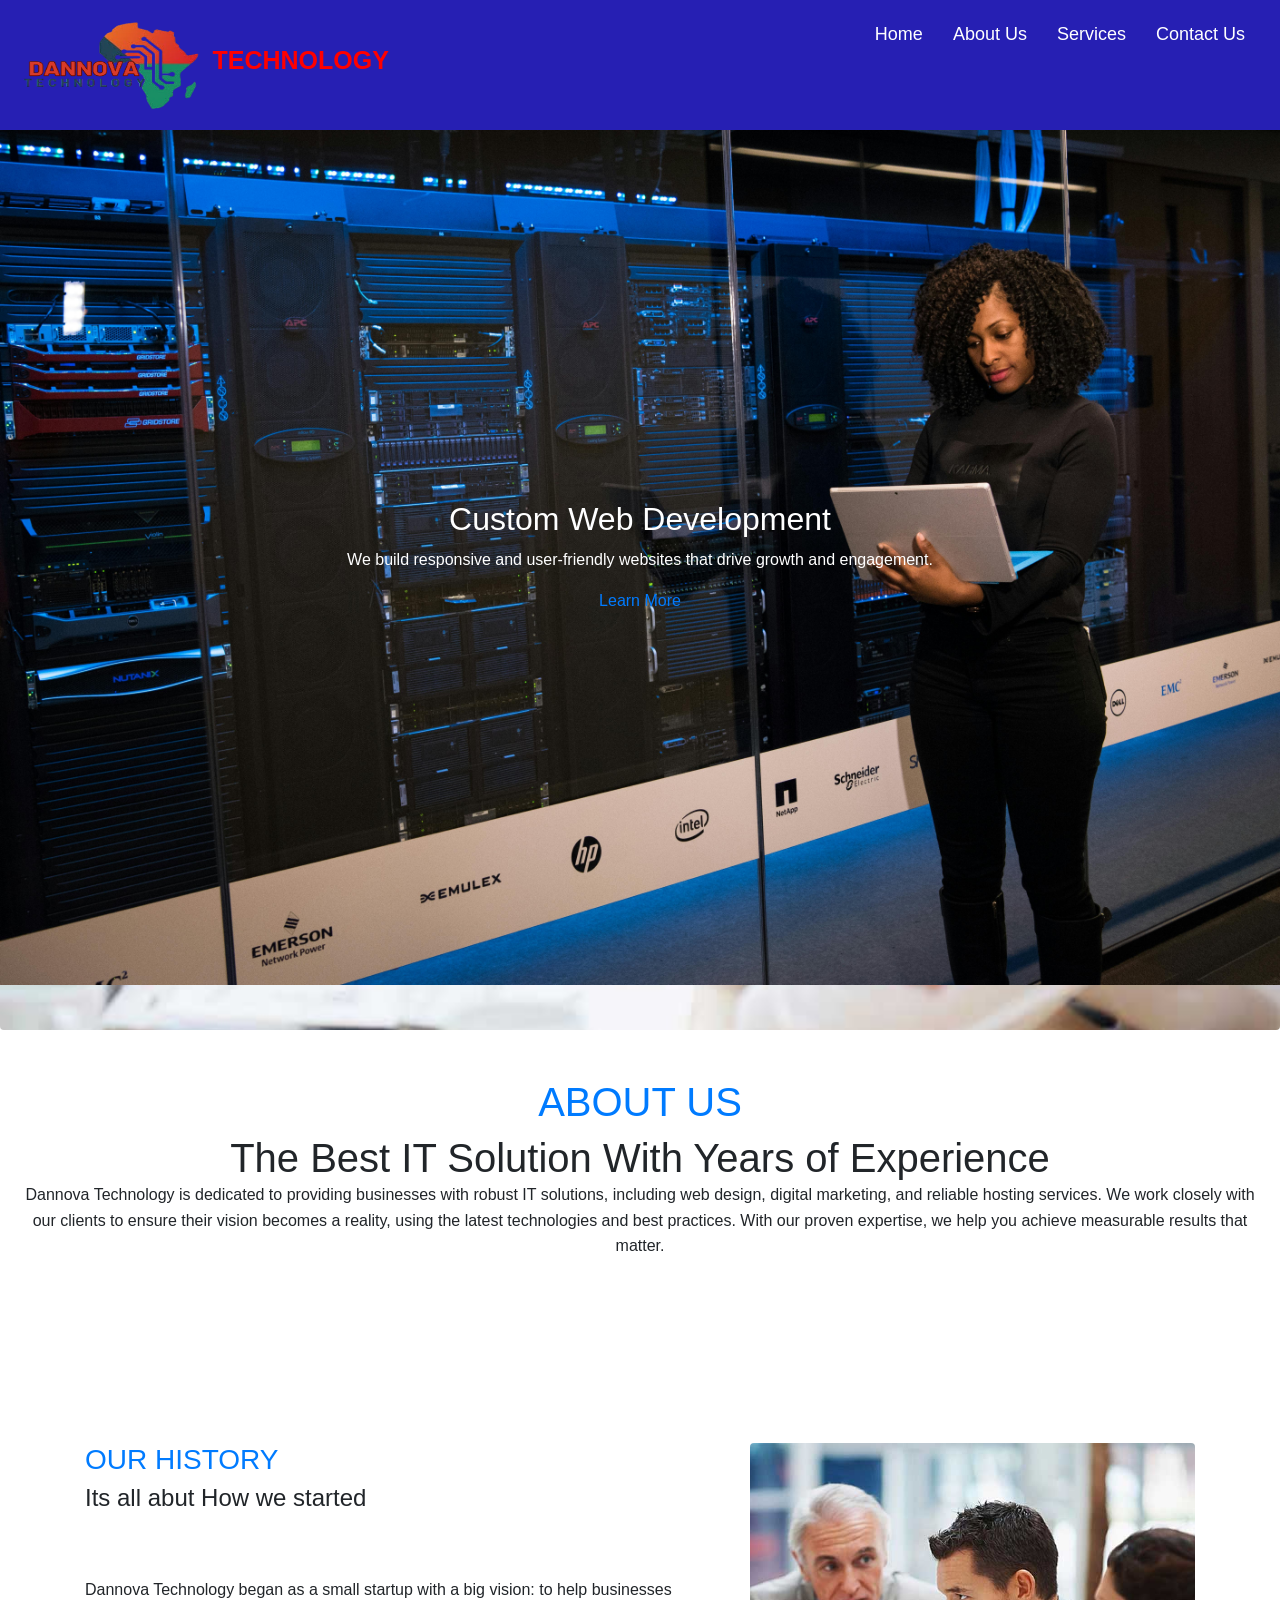
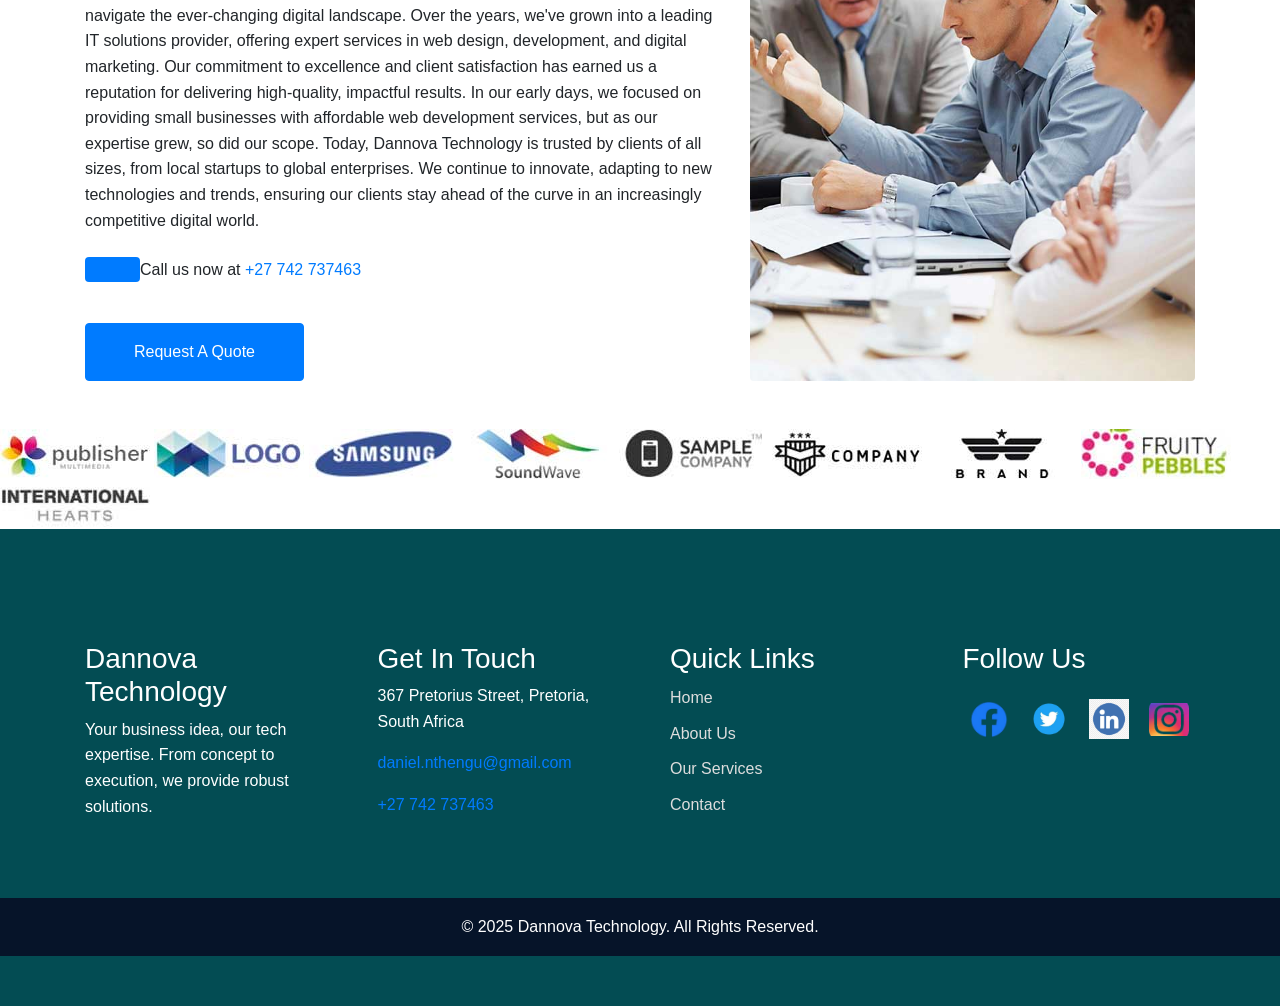
<file: index.html>
<!DOCTYPE html>
<html lang="en">

<head>
  <meta charset="UTF-8">
  <meta name="viewport" content="width=device-width, initial-scale=1.0">
  <meta name="description" content="DANNova Technology Solutions provides cutting-edge IT solutions including cyber security, data analytics, and web development to empower your business.">
  <meta name="keywords" content="web development, data analytics, cyber security, app development, digital marketing, cloud solutions">
  <meta name="author" content="DANNova Technology Solutions">
  <title>DANNova Technology Solutions</title>
  
  <!-- FontAwesome and Bootstrap Links -->
  <link rel="stylesheet" href="https://cdnjs.cloudflare.com/ajax/libs/OwlCarousel2/2.3.4/assets/owl.carousel.min.css">
<link rel="stylesheet" href="https://cdnjs.cloudflare.com/ajax/libs/OwlCarousel2/2.3.4/assets/owl.theme.default.min.css">
<script src="https://code.jquery.com/jquery-3.5.1.min.js"></script> <!-- jQuery -->
<script src="https://cdnjs.cloudflare.com/ajax/libs/OwlCarousel2/2.3.4/owl.carousel.min.js"></script> <!-- Owl Carousel JS -->

  <link rel="stylesheet" href="https://cdnjs.cloudflare.com/ajax/libs/font-awesome/6.0.0-beta3/css/all.min.css">
  <link rel="stylesheet" href="https://stackpath.bootstrapcdn.com/bootstrap/4.5.2/css/bootstrap.min.css">
  
  <!-- Owl Carousel CSS -->
  <link rel="stylesheet" href="https://cdnjs.cloudflare.com/ajax/libs/OwlCarousel2/2.3.4/assets/owl.carousel.min.css">
  <link rel="stylesheet" href="https://cdnjs.cloudflare.com/ajax/libs/OwlCarousel2/2.3.4/assets/owl.theme.default.min.css">
  
  <link rel="stylesheet" href="css/styles.css">
  <script src="js/main.js"></script>
</head>

<body>

  <!-- Header -->
  <header>
    <div class="logo">
      <img src="img/assets/logo.png" alt="DANNova Technology Logo" style="vertical-align: middle;">
      <span style="font-size: 25px; margin-left: 8px; font-weight: bold; text-transform: uppercase; color: red;">Technology</span>
    </div>
    <nav>
      <ul>
        <li><a href="index.html">Home</a></li>
        <li><a href="about.html">About Us</a></li>
        <li><a href="services.html">Services</a></li>
        <li><a href="contact.html">Contact Us</a></li>
      </ul>
    </nav>
  </header>

  <!-- Hero Section with Image Slider -->
   <img class="position-absolute w-100 h-100 rounded wow zoomIn" data-wow-delay="0.9s" src="img/about.jpg" style="object-fit: cover;">
<section class="hero">
  <div class="slider">
    <div class="slide fade">
      <img src="img/blog-1.jpg" alt="Web Development">
      <div class="slide-text">
        <h2>Custom Web Development</h2>
        <p>We build responsive and user-friendly websites that drive growth and engagement.</p>
        <a href="services.html" class="cta-btn">Learn More</a>
      </div>
    </div>
    <div class="slide fade">
      <img src="img/blog-2.jpg" alt="UI/UX Design">
      <div class="slide-text">
        <h2>UI/UX Design</h2>
        <p>Creating intuitive and visually appealing user interfaces that enhance the user experience.</p>
        <a href="services.html" class="cta-btn">Explore Our Designs</a>
      </div>
    </div>
    <div class="slide fade">
      <img src="img/blog-3.jpg" alt="E-Commerce Solutions">
      <div class="slide-text">
        <h2>E-Commerce Solutions</h2>
        <p>Helping businesses build seamless online stores that drive conversions and sales.</p>
        <a href="services.html" class="cta-btn">Get Started</a>
      </div>
    </div>
  </div>
</section>


  <!-- About Section -->
  <div class="container-fluid py-5 wow fadeInUp" data-wow-delay="0.1s">
    <div class="section-title position-relative pb-3 mb-5 text-center">
      <h1 class="fw-bold text-primary text-uppercase about-first-word">About Us</h1>  
      <h1 class="mb-0">The Best IT Solution With  Years of Experience</h1>
      <p class="mb-4">Dannova Technology is dedicated to providing businesses with robust IT solutions, including web design, digital marketing, and reliable hosting services. We work closely with our clients to ensure their vision becomes a reality, using the latest technologies and best practices. With our proven expertise, we help you achieve measurable results that matter.</p>
    </div>
  </div>

  <div class="container py-5">
    <div class="row g-5">
      <!-- Text Section (Left) -->
      <div class="col-lg-7 d-flex flex-column justify-content-between">
        <div>
          <div class="section-title position-relative pb-3 mb-5">
            <h3 class="fw-bold text-primary text-uppercase">Our History</h3>
            <h4 class="mb-0">Its all abut How we started</h4>
          </div>
          <p class="mb-4">Dannova Technology began as a small startup with a big vision: to help businesses navigate the ever-changing digital landscape. Over the years, we've grown into a leading IT solutions provider, offering expert services in web design, development, and digital marketing. Our commitment to excellence and client satisfaction has earned us a reputation for delivering high-quality, impactful results. In our early days, we focused on providing small businesses with affordable web development services, but as our expertise grew, so did our scope. Today, Dannova Technology is trusted by clients of all sizes, from local startups to global enterprises. We continue to innovate, adapting to new technologies and trends, ensuring our clients stay ahead of the curve in an increasingly competitive digital world.</p>

          <div class="d-flex align-items-center mb-4 wow fadeIn" data-wow-delay="0.6s">
            <div class="bg-primary d-flex align-items-center justify-content-center rounded" style="width: 55px; height: 25px;">
              <i class="bi bi-phone-alt text-white"></i>
            </div>
            <p class="ms-3 mb-0">Call us now at <a href="tel:+27742737463">+27 742 737463</a></p>
          </div>

          <!-- Request A Quote Button -->
          <a href="quote.html" class="btn btn-primary py-3 px-5 mt-3 wow zoomIn" data-wow-delay="0.9s">Request A Quote</a>
        </div>
      </div>

      <!-- Image Section (Right) -->
      <div class="col-lg-5 d-flex justify-content-center align-items-center" style="min-height: 100px;">
        <div class="position-relative w-100 h-100">
          <img class="position-absolute w-100 h-100 rounded wow zoomIn" data-wow-delay="0.9s" src="img/about.jpg" style="object-fit: cover;">
        </div>
      </div>
    </div>
  </div>

  <!-- About End -->

 
<div class="vendor-marquee">
            <img src="img/vendor-1.jpg" alt="Vendor 1">
            <img src="img/vendor-2.jpg" alt="Vendor 2">
            <img src="img/vendor-3.jpg" alt="Vendor 3">
            <img src="img/vendor-4.jpg" alt="Vendor 4">
            <img src="img/vendor-5.jpg" alt="Vendor 5">
            <img src="img/vendor-6.jpg" alt="Vendor 6">
            <img src="img/vendor-7.jpg" alt="Vendor 7">
            <img src="img/vendor-8.jpg" alt="Vendor 8">
            <img src="img/vendor-9.jpg" alt="Vendor 9">
 </div>

  <!-- Footer Section -->
  <footer>
    <div class="container py-5">
      <div class="row">
        <!-- Startup Section -->
        <div class="col-md-3 footer-startup">
          <h3>Dannova Technology</h3>
          <p>Your business idea, our tech expertise. From concept to execution, we provide robust solutions.</p>
        </div>

        <!-- Contact Info Section -->
        <div class="col-md-3 footer-contact">
          <h3>Get In Touch</h3>
          <address>
            <p><i class="bi bi-geo-alt"></i> 367 Pretorius Street, Pretoria, South Africa</p>
            <p><i class="bi bi-envelope-open"></i> <a href="mailto:daniel.nthengu@gmail.com">daniel.nthengu@gmail.com</a></p>
            <p><i class="bi bi-telephone"></i> <a href="tel:+27742737463">+27 742 737463</a></p>
          </address>
        </div>

        <!-- Quick Links Section -->
        <div class="col-md-3 footer-links">
          <h3>Quick Links</h3>
          <ul>
            <li><a href="#">Home</a></li>
            <li><a href="#">About Us</a></li>
            <li><a href="#">Our Services</a></li>
            <li><a href="#">Contact</a></li>
          </ul>
        </div>

        <!-- Social Media Section -->
        <div class="col-md-3 footer-social">
          <h3>Follow Us</h3>
          <div class="footer-icons mt-4">
            <a href="https://facebook.com" target="_blank">
              <img src="img/icon/fbr.png" alt="Facebook" class="footer-icon">
            </a>
            <a href="https://twitter.com" target="_blank">
              <img src="img/icon/twr.png" alt="Twitter" class="footer-icon">
            </a>
            <a href="https://linkedin.com" target="_blank">
              <img src="img/icon/ink2.png" alt="LinkedIn" class="footer-icon">
            </a>
            <a href="https://instagram.com" target="_blank">
              <img src="img/icon/tr.png" alt="Instagram" class="footer-icon">
            </a>
          </div>
        </div>

      </div>
    </div>

    <!-- Footer Bottom Start -->
    <div class="container-fluid text-white" style="background: #061429;">
      <div class="container text-center py-3">
        <p class="mb-0">&copy; 2025 Dannova Technology. All Rights Reserved.</p>
      </div>
    </div>
    <!-- Footer Bottom End -->
  </footer>

  <!-- Bootstrap and JS Links -->
  <script src="https://code.jquery.com/jquery-3.5.1.slim.min.js"></script>
  <script src="https://cdn.jsdelivr.net/npm/@popperjs/core@2.5.4/dist/umd/popper.min.js"></script>
  <script src="https://stackpath.bootstrapcdn.com/bootstrap/4.5.2/js/bootstrap.min.js"></script>
</body>

</html>
</file>
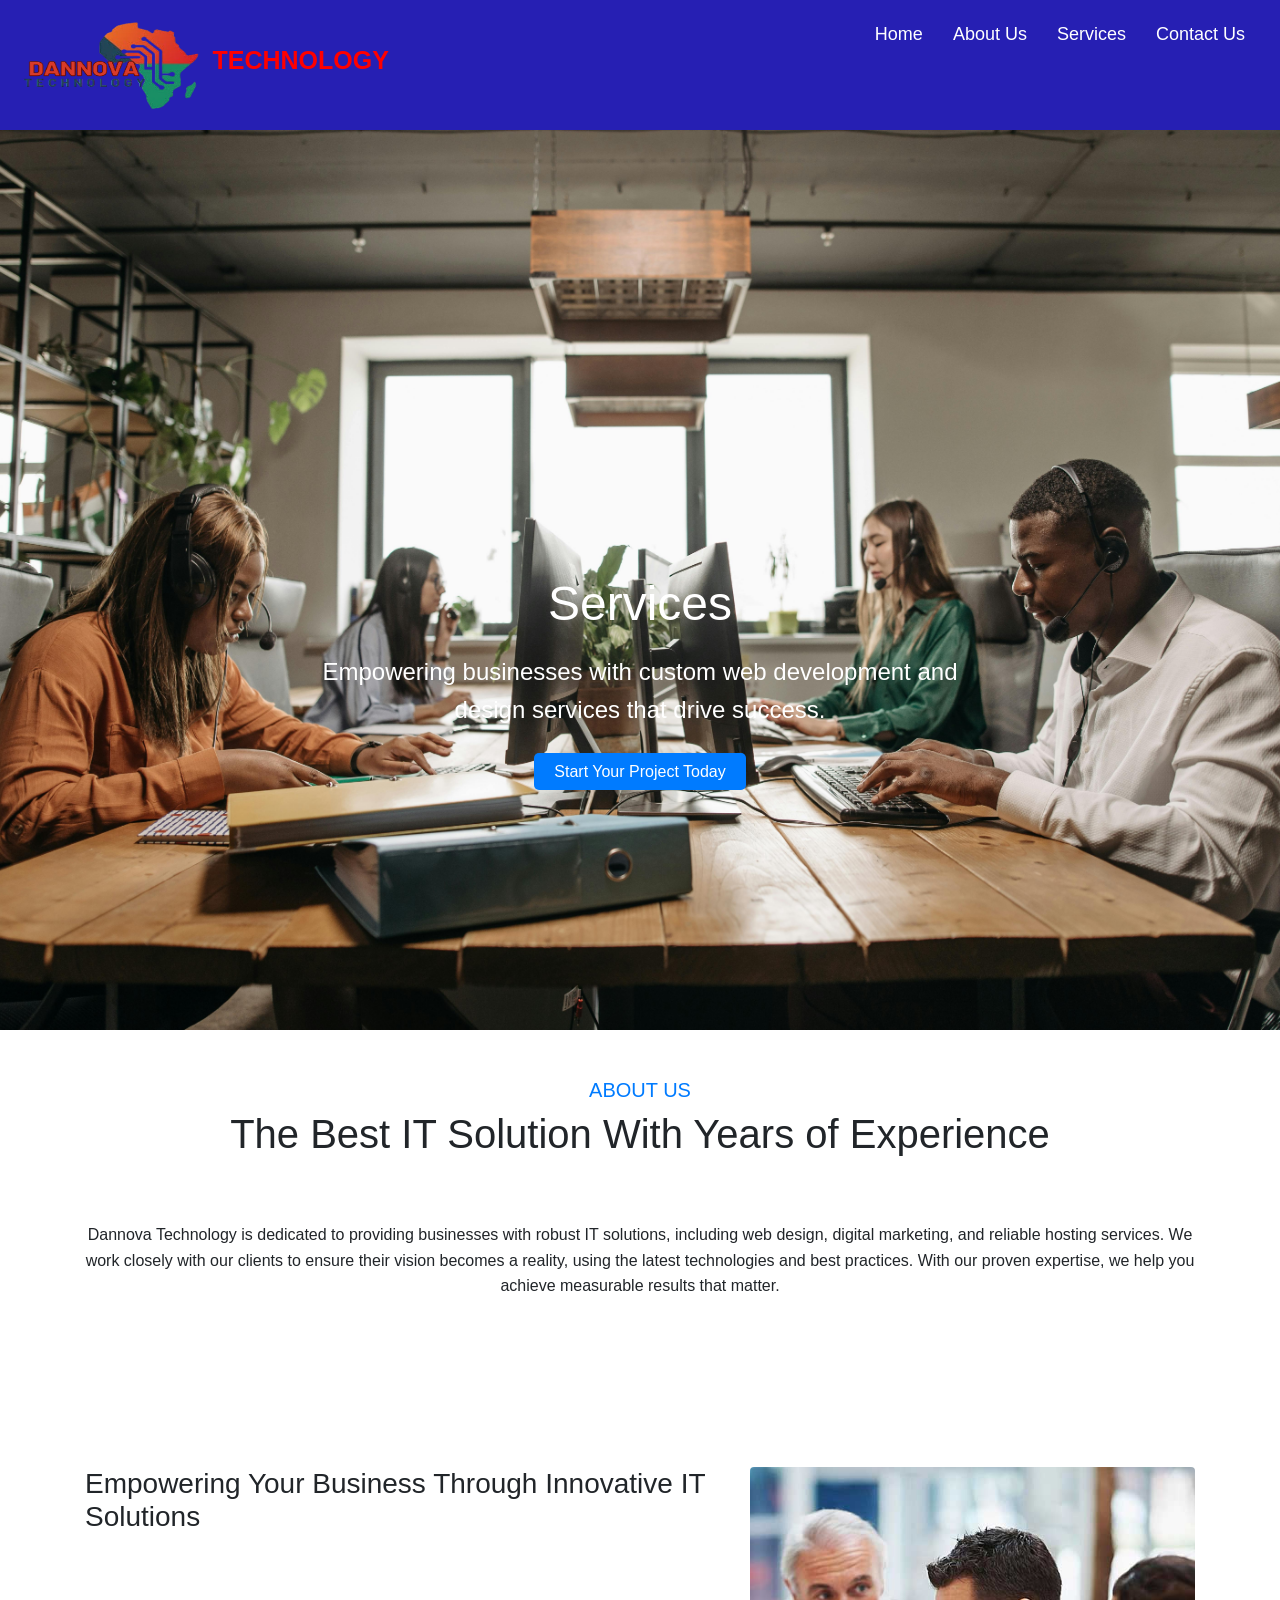
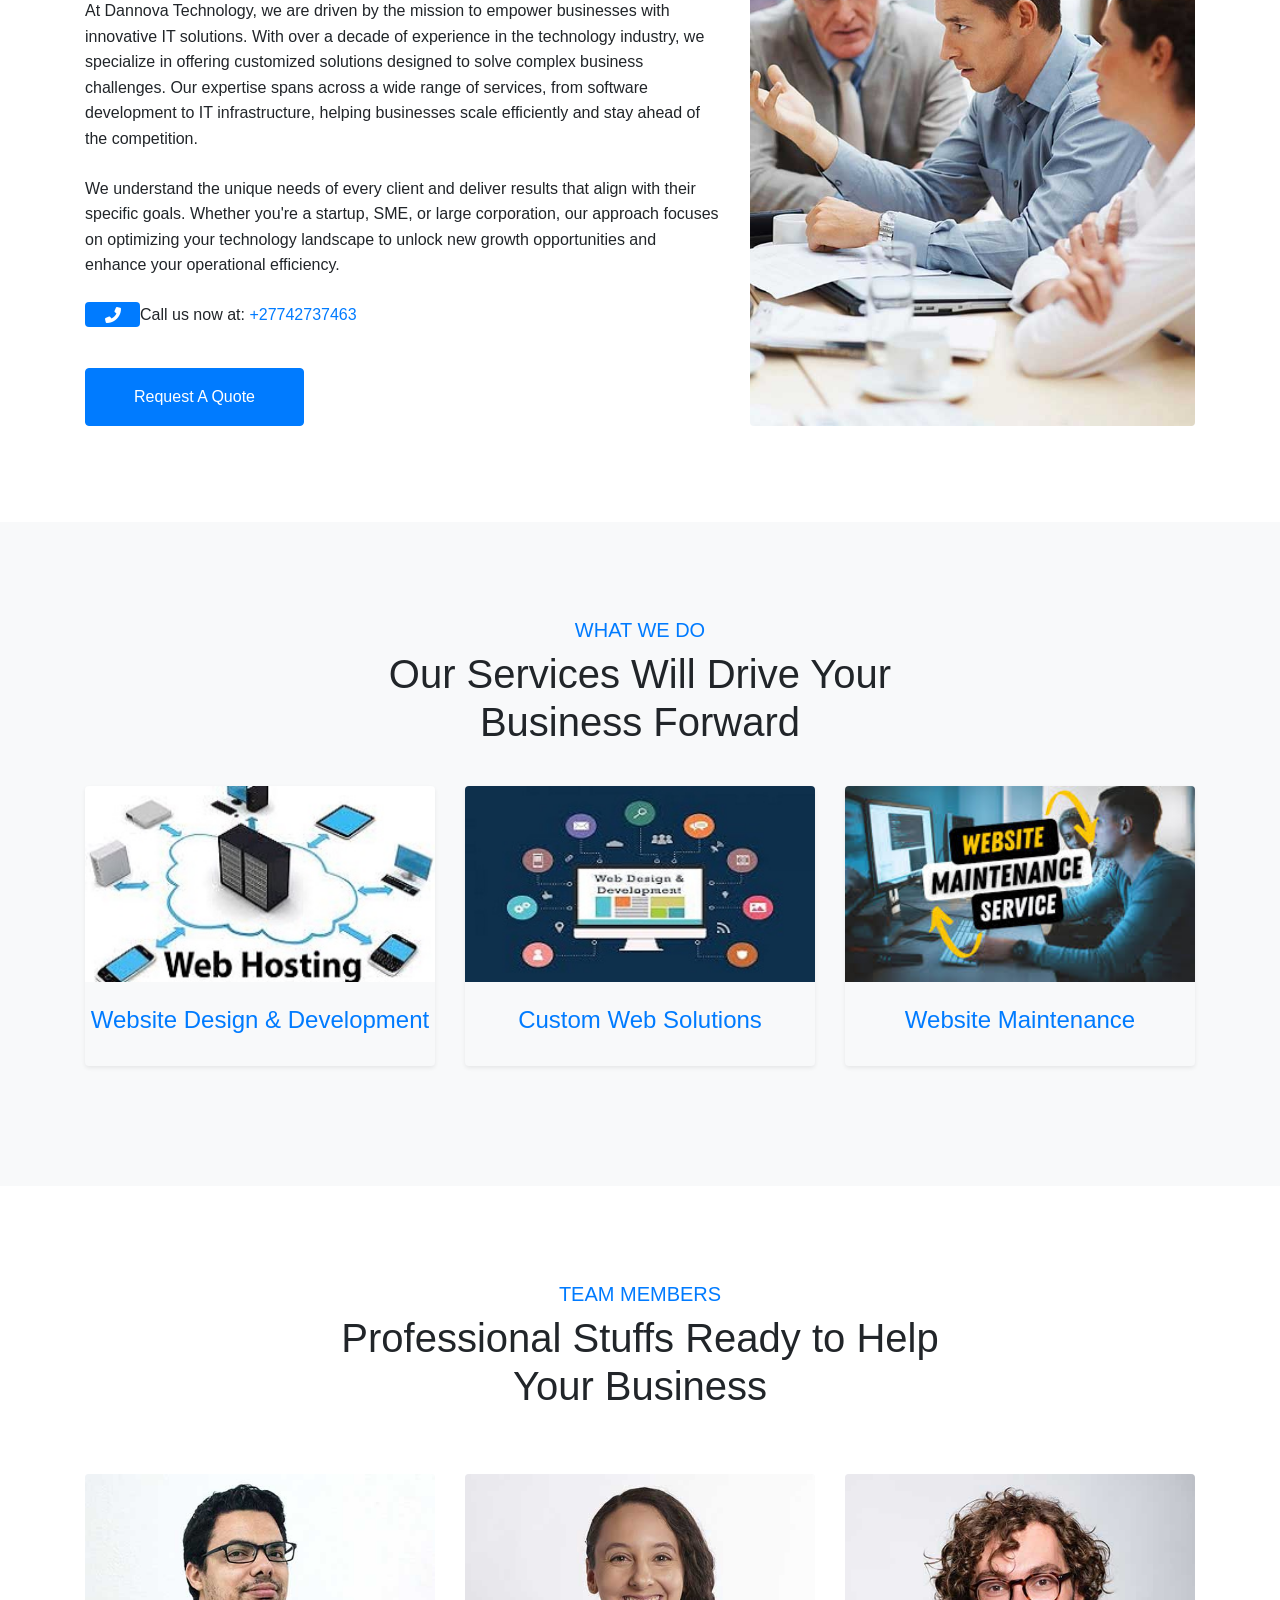
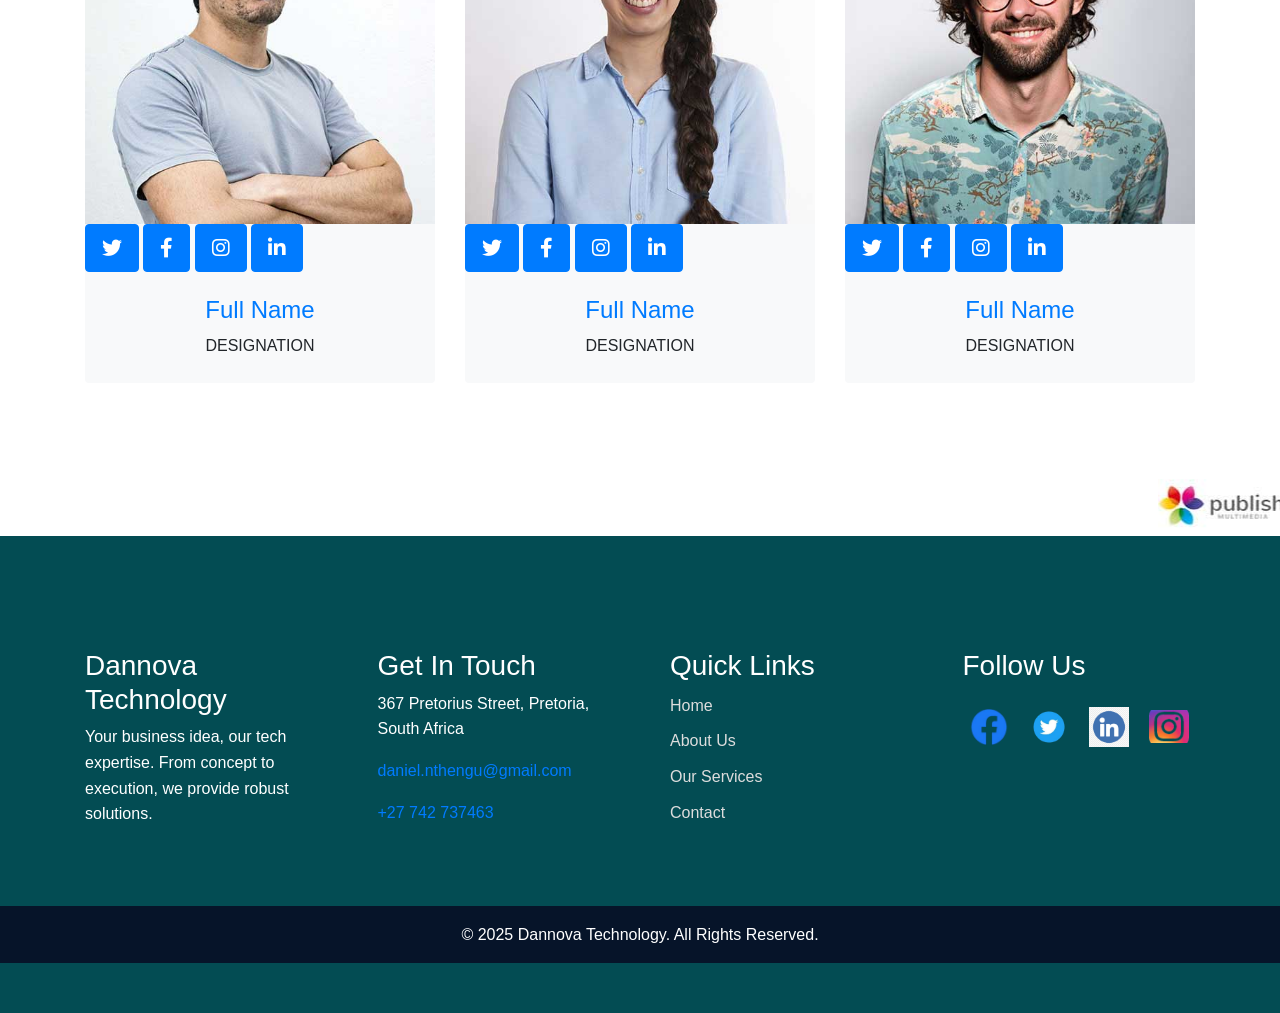
<file: about.html>
<!DOCTYPE html>
<html lang="en">

<head>
  <meta charset="UTF-8">
  <meta name="viewport" content="width=device-width, initial-scale=1.0">
  <meta name="description" content="DANNova Technology Solutions provides cutting-edge IT solutions including cyber security, data analytics, and web development to empower your business.">
  <meta name="keywords" content="web development, data analytics, cyber security, app development, digital marketing, cloud solutions">
  <meta name="author" content="DANNova Technology Solutions">
  <title>DANNova Technology Solutions</title>
  
  <!-- FontAwesome and Bootstrap Links -->
  <link rel="stylesheet" href="https://cdnjs.cloudflare.com/ajax/libs/font-awesome/6.0.0-beta3/css/all.min.css">
  <link rel="stylesheet" href="https://stackpath.bootstrapcdn.com/bootstrap/4.5.2/css/bootstrap.min.css">
  
  <!-- Owl Carousel CSS -->
  <link rel="stylesheet" href="https://cdnjs.cloudflare.com/ajax/libs/OwlCarousel2/2.3.4/assets/owl.carousel.min.css">
  <link rel="stylesheet" href="https://cdnjs.cloudflare.com/ajax/libs/OwlCarousel2/2.3.4/assets/owl.theme.default.min.css">
  
  <link rel="stylesheet" href="css/styles.css">
  <script src="js/main.js"></script>
</head>

<body>

  <!-- Header -->
  <header>
    <div class="logo">
      <img src="img/assets/logo.png" alt="DANNova Technology Logo" style="vertical-align: middle;">
      <span style="font-size: 25px; margin-left: 8px; font-weight: bold; text-transform: uppercase; color: red;">Technology</span>
    </div>
    <nav>
      <ul>
        <li><a href="index.html">Home</a></li>
        <li><a href="about.html">About Us</a></li>
        <li><a href="services.html">Services</a></li>
        <li><a href="contact.html">Contact Us</a></li>
      </ul>
    </nav>
  </header>

  <!-- Hero Section with One Image -->
  <section class="hero" style="background-image: url('img/blog-2.jpg'); background-size: cover; background-position: center; height: 90vh;">
    <div class="hero-text" style="text-align: center; color: white; padding-top: 200px;">
      <h1>Services</h1>
      <p>Empowering businesses with custom web development and design services that drive success.</p>
      <a href="contact.html" class="cta-btn" style="padding: 10px 20px; background-color: #007bff; color: white; text-decoration: none; border-radius: 5px;">Start Your Project Today</a>
    </div>
  </section>

  <!-- Text Section after Hero Start -->
  <div class="container py-5">
    <div class="section-title position-relative pb-3 mb-5 text-center">
        <h5 class="fw-bold text-primary text-uppercase">About Us</h5>
        <h1 class="mb-0">The Best IT Solution With Years of Experience</h1>
    </div>
    <p class="text-center mb-4">Dannova Technology is dedicated to providing businesses with robust IT solutions, including web design, digital marketing, and reliable hosting services. We work closely with our clients to ensure their vision becomes a reality, using the latest technologies and best practices.
	With our proven expertise, we help you achieve measurable results that matter.</p>
  </div>
  <!-- Text Section after Hero End -->

  <!-- About Start -->
<div class="container-fluid py-5 wow fadeInUp" data-wow-delay="0.1s">
  <div class="container py-5">
    <div class="row g-5">
      <div class="col-lg-7">
        <div class="section-title position-relative pb-3 mb-5">
          <h3 class="mb-0">Empowering Your Business Through Innovative IT Solutions</h3>
        </div>
        <p class="mb-4">At Dannova Technology, we are driven by the mission to empower businesses with innovative IT solutions. With over a decade of experience in the technology industry, we specialize in offering customized solutions designed to solve complex business challenges. Our expertise spans across a wide range of services, from software development to IT infrastructure, helping businesses scale efficiently and stay ahead of the competition.</p>

        <p class="mb-4">We understand the unique needs of every client and deliver results that align with their specific goals. Whether you're a startup, SME, or large corporation, our approach focuses on optimizing your technology landscape to unlock new growth opportunities and enhance your operational efficiency.</p>

        <!-- Phone number section -->
        <div class="d-flex align-items-center mb-4 wow fadeIn" data-wow-delay="0.6s">
          <div class="bg-primary d-flex align-items-center justify-content-center rounded" style="width: 55px; height: 25px;">
            <i class="fa fa-phone-alt text-white"></i>
          </div>
          <p class="ms-3 mb-0">Call us now at: <a href="tel:+27742737463" class="text-primary">+27742737463</a></p>
        </div>

        <a href="quote.html" class="btn btn-primary py-3 px-5 mt-3 wow zoomIn" data-wow-delay="0.9s">Request A Quote</a>
      </div>
      <div class="col-lg-5" style="min-height: 400px;">
        <div class="position-relative h-100">
          <img class="position-absolute w-100 h-100 rounded wow zoomIn" data-wow-delay="0.9s" src="img/about.jpg" style="object-fit: cover;">
        </div>
      </div>
    </div>
  </div>
</div>
<!-- About End -->



    

 <!-- What We Do Section Start -->
<div class="container-fluid py-5 wow fadeInUp" data-wow-delay="0.1s" style="background-color: #f8f9fa;">
  <div class="container py-5">
    <div class="section-title text-center position-relative pb-3 mb-4 mx-auto" style="max-width: 600px;">
      <h5 class="fw-bold text-primary text-uppercase">What We Do</h5>
      <h1 class="mb-0">Our Services Will Drive Your Business Forward</h1>
    </div>
    <div class="row justify-content-center g-5">
      <!-- Service 1 -->
      <div class="col-lg-4 mb-4 wow slideInUp" data-wow-delay="0.3s">
        <div class="team-item bg-light rounded overflow-hidden shadow-sm">
          <div class="team-img position-relative overflow-hidden">
            <img class="img-fluid w-100" src="img/host.jpeg" alt="Website Design and Development">
          </div>
          <div class="text-center py-4">
            <h4 class="text-primary">Website Design & Development</h4>
          </div>
        </div>
      </div>

      <!-- Service 2 -->
      <div class="col-lg-4 mb-4 wow slideInUp" data-wow-delay="0.6s">
        <div class="team-item bg-light rounded overflow-hidden shadow-sm">
          <div class="team-img position-relative overflow-hidden">
            <img class="img-fluid w-100" src="img/web.jpeg" alt="Custom Web Solutions">
          </div>
          <div class="text-center py-4">
            <h4 class="text-primary">Custom Web Solutions</h4>
          </div>
        </div>
      </div>

      <!-- Service 3 -->
      <div class="col-lg-4 mb-4 wow slideInUp" data-wow-delay="0.9s">
        <div class="team-item bg-light rounded overflow-hidden shadow-sm">
          <div class="team-img position-relative overflow-hidden">
            <img class="img-fluid w-100" src="img/maint.jpeg" alt="Website Maintenance">
          </div>
          <div class="text-center py-4">
            <h4 class="text-primary">Website Maintenance</h4>
          </div>
        </div>
      </div>
    </div>
  </div>
</div>
<!-- What We Do Section End -->


  <!-- Team Start -->
    <div class="container-fluid py-5 wow fadeInUp" data-wow-delay="0.1s">
        <div class="container py-5">
            <div class="section-title text-center position-relative pb-3 mb-5 mx-auto" style="max-width: 600px;">
                <h5 class="fw-bold text-primary text-uppercase">Team Members</h5>
                <h1 class="mb-0">Professional Stuffs Ready to Help Your Business</h1>
            </div>
            <div class="row g-5">
                <div class="col-lg-4 wow slideInUp" data-wow-delay="0.3s">
                    <div class="team-item bg-light rounded overflow-hidden">
                        <div class="team-img position-relative overflow-hidden">
                            <img class="img-fluid w-100" src="img/team-1.jpg" alt="">
                            <div class="team-social">
                                <a class="btn btn-lg btn-primary btn-lg-square rounded" href=""><i class="fab fa-twitter fw-normal"></i></a>
                                <a class="btn btn-lg btn-primary btn-lg-square rounded" href=""><i class="fab fa-facebook-f fw-normal"></i></a>
                                <a class="btn btn-lg btn-primary btn-lg-square rounded" href=""><i class="fab fa-instagram fw-normal"></i></a>
                                <a class="btn btn-lg btn-primary btn-lg-square rounded" href=""><i class="fab fa-linkedin-in fw-normal"></i></a>
                            </div>
                        </div>
                        <div class="text-center py-4">
                            <h4 class="text-primary">Full Name</h4>
                            <p class="text-uppercase m-0">Designation</p>
                        </div>
                    </div>
                </div>
                <div class="col-lg-4 wow slideInUp" data-wow-delay="0.6s">
                    <div class="team-item bg-light rounded overflow-hidden">
                        <div class="team-img position-relative overflow-hidden">
                            <img class="img-fluid w-100" src="img/team-2.jpg" alt="">
                            <div class="team-social">
                                <a class="btn btn-lg btn-primary btn-lg-square rounded" href=""><i class="fab fa-twitter fw-normal"></i></a>
                                <a class="btn btn-lg btn-primary btn-lg-square rounded" href=""><i class="fab fa-facebook-f fw-normal"></i></a>
                                <a class="btn btn-lg btn-primary btn-lg-square rounded" href=""><i class="fab fa-instagram fw-normal"></i></a>
                                <a class="btn btn-lg btn-primary btn-lg-square rounded" href=""><i class="fab fa-linkedin-in fw-normal"></i></a>
                            </div>
                        </div>
                        <div class="text-center py-4">
                            <h4 class="text-primary">Full Name</h4>
                            <p class="text-uppercase m-0">Designation</p>
                        </div>
                    </div>
                </div>
                <div class="col-lg-4 wow slideInUp" data-wow-delay="0.9s">
                    <div class="team-item bg-light rounded overflow-hidden">
                        <div class="team-img position-relative overflow-hidden">
                            <img class="img-fluid w-100" src="img/team-3.jpg" alt="">
                            <div class="team-social">
                                <a class="btn btn-lg btn-primary btn-lg-square rounded" href=""><i class="fab fa-twitter fw-normal"></i></a>
                                <a class="btn btn-lg btn-primary btn-lg-square rounded" href=""><i class="fab fa-facebook-f fw-normal"></i></a>
                                <a class="btn btn-lg btn-primary btn-lg-square rounded" href=""><i class="fab fa-instagram fw-normal"></i></a>
                                <a class="btn btn-lg btn-primary btn-lg-square rounded" href=""><i class="fab fa-linkedin-in fw-normal"></i></a>
                            </div>
                        </div>
                        <div class="text-center py-4">
                            <h4 class="text-primary">Full Name</h4>
                            <p class="text-uppercase m-0">Designation</p>
                        </div>
                    </div>
                </div>
            </div>
        </div>
    </div>
    <!-- Team End -->

  <marquee>
            <img src="img/vendor-1.jpg" alt="Vendor 1">
            <img src="img/vendor-2.jpg" alt="Vendor 2">
            <img src="img/vendor-3.jpg" alt="Vendor 3">
            <img src="img/vendor-4.jpg" alt="Vendor 4">
            <img src="img/vendor-5.jpg" alt="Vendor 5">
            <img src="img/vendor-6.jpg" alt="Vendor 6">
            <img src="img/vendor-7.jpg" alt="Vendor 7">
            <img src="img/vendor-8.jpg" alt="Vendor 8">
            <img src="img/vendor-9.jpg" alt="Vendor 9">
          </marquee>
 

  <!-- Footer Section -->
  <footer>
    <div class="container py-5">
      <div class="row">
        <!-- Startup Section -->
        <div class="col-md-3 footer-startup">
          <h3>Dannova Technology</h3>
          <p>Your business idea, our tech expertise. From concept to execution, we provide robust solutions.</p>
        </div>

        <!-- Contact Info Section -->
        <div class="col-md-3 footer-contact">
          <h3>Get In Touch</h3>
          <address>
            <p><i class="bi bi-geo-alt"></i> 367 Pretorius Street, Pretoria, South Africa</p>
            <p><i class="bi bi-envelope-open"></i> <a href="mailto:daniel.nthengu@gmail.com">daniel.nthengu@gmail.com</a></p>
            <p><i class="bi bi-telephone"></i> <a href="tel:+27742737463">+27 742 737463</a></p>
          </address>
        </div>

        <!-- Quick Links Section -->
        <div class="col-md-3 footer-links">
          <h3>Quick Links</h3>
          <ul>
            <li><a href="#">Home</a></li>
            <li><a href="#">About Us</a></li>
            <li><a href="#">Our Services</a></li>
            <li><a href="#">Contact</a></li>
          </ul>
        </div>

        <!-- Social Media Section -->
        <div class="col-md-3 footer-social">
          <h3>Follow Us</h3>
          <div class="footer-icons mt-4">
            <a href="https://facebook.com" target="_blank">
              <img src="img/icon/fbr.png" alt="Facebook" class="footer-icon">
            </a>
            <a href="https://twitter.com" target="_blank">
              <img src="img/icon/twr.png" alt="Twitter" class="footer-icon">
            </a>
            <a href="https://linkedin.com" target="_blank">
              <img src="img/icon/ink2.png" alt="LinkedIn" class="footer-icon">
            </a>
            <a href="https://instagram.com" target="_blank">
              <img src="img/icon/tr.png" alt="Instagram" class="footer-icon">
            </a>
          </div>
        </div>

      </div>
    </div>

    <!-- Footer Bottom Start -->
    <div class="container-fluid text-white" style="background: #061429;">
      <div class="container text-center py-3">
        <p class="mb-0">&copy; 2025 Dannova Technology. All Rights Reserved.</p>
      </div>
    </div>
    <!-- Footer Bottom End -->
  </footer>

  <!-- Bootstrap and JS Links -->
  <script src="https://code.jquery.com/jquery-3.5.1.slim.min.js"></script>
  <script src="https://cdn.jsdelivr.net/npm/@popperjs/core@2.5.4/dist/umd/popper.min.js"></script>
  <script src="https://stackpath.bootstrapcdn.com/bootstrap/4.5.2/js/bootstrap.min.js"></script>
</body>

</html>
</file>
<file: css/styles.css>
/* General Reset */
* {
  margin: 0;
  padding: 0;
  box-sizing: border-box;
}

/* Body and Global Styles */
body {
  font-family: 'Arial', sans-serif;
  line-height: 1.6;
  background-color: none;
  margin: 0;
  padding: 0;
}

/* Header Styles */
header {
  display: flex;
  justify-content: space-between;
  padding: 20px;
  background-color: #261FB3;
  color: white;
}

header .logo img {
  height: 90px;
  width: 180px;
}

header nav ul {
  display: flex;
  list-style: none;
}

header nav ul li {
  margin: 0 15px;
}

header nav ul li a {
  color: white;
  text-decoration: none;
  font-size: 18px;
}

header nav ul li a:hover {
  color: #007BFF;
}

/* Hero Section */
.hero {
  position: relative;
  width: 100%;
  min-height: 100vh;
  overflow: hidden;
  color: white;
  text-align: center;
}

.hero .slider {
  position: absolute;
  width: 100%;
  height: 100%;
}

.hero .slide {
  display: none;
}
/* Ensure the slide-text is positioned correctly */
.hero .slider .slide {
    position: relative;
}

.hero .slider .slide-text {
    position: absolute;
    top: 50%; /* Center text vertically */
    left: 50%; /* Center text horizontally */
    transform: translate(-50%, -50%);
    color: #fff; /* White text to make it visible */
    text-align: center;
    z-index: 2; /* Ensure text is on top of the image */
}
/* Ensure the hero section covers the full viewport */
.hero {
    position: relative;
    width: 100%;
    height: 100vh; /* Full height of the viewport */
}

.hero .slider .slide img {
    width: 100%;
    height: 100%;
    object-fit: cover; /* Ensure the image covers the area */
}

.hero .slide img {
  width: 100%;
  height: 100%;
  object-fit: cover;
}
.slider .slide img {
  width: 100%;
  height: 100%;
  object-fit: cover;
}
.hero .slide {
  display: none;
  transition: opacity 1s ease-in-out;
}

.hero .slide.fade {
  display: block;
  opacity: 0;
}

.hero .slide.fade {
  opacity: 1;
}

.hero .hero-text {
  position: absolute;
  top: 50%;
  left: 50%;
  transform: translate(-50%, -50%);
  z-index: 2;
}

.hero .hero-text h1 {
  font-size: 3em;
  margin-bottom: 20px;
}

.hero .hero-text p {
  font-size: 1.5em;
  margin-bottom: 30px;
}

/* Section Layout Adjustments */
.row.justify-content-center {
  display: flex;
  justify-content: center;
  flex-wrap: wrap;  /* Allow wrapping of cards */
}

.col-md-4 {
  flex: 0 0 32%;  /* Ensures each card takes up about 1/3 of the row */
  margin-bottom: 20px; /* Space between cards */
}

/* Service Card Styles */
.service-card {
  display: inline-block;
  width: 30%;
  margin: 0 1.5%;
  padding: 20px;
  background-color: white;
  box-shadow: 0 4px 8px rgba(0, 0, 0, 0.1);
  text-align: center;
}

.service-card h3 {
  margin-bottom: 10px;
}

.service-card p {
  margin-bottom: 20px;
}

/* Contact Form Styles */
.contact-form input, .contact-form textarea {
  margin-bottom: 15px;
  padding: 10px;
  border: 1px solid #ccc;
  border-radius: 4px;
}

.contact-form input[type="text"], .contact-form input[type="email"] {
  width: 100%;
}

.contact-form textarea {
  width: 100%;
  height: 150px;
  resize: vertical;
}

/* Contact Section Styling */
.contact-section {
  background-color: #f9f9f9;
  padding: 50px 20px;
  border-radius: 8px;
  text-align: center; /* Center the content inside the section */
}

.contact-section h1 {
  font-size: 2rem;
  margin-bottom: 20px;
}

.contact-section p {
  font-size: 1.1rem;
  margin-bottom: 30px;
}

/* Flex Layout for the Contact Form and Image */
.contact-container {
  display: flex;
  justify-content: space-between;
  align-items: center;
  flex-wrap: wrap;
  gap: 30px; /* Add spacing between the form and image */
  margin-top: 20px; /* Space between heading and form */
}

.contact-form {
  width: 48%;  /* Adjust the width of the form */
  padding: 20px;
  background-color: white;
  box-shadow: 0 4px 8px rgba(0, 0, 0, 0.1);
  border-radius: 8px;
}

.contact-form label {
  display: block;
  margin-bottom: 5px;
  font-weight: bold;
}

.contact-form input, .contact-form textarea {
  width: 100%;
  padding: 10px;
  margin-bottom: 15px;
  border: 1px solid #ccc;
  border-radius: 4px;
}

.contact-form button {
  background-color: #007bff;
  color: white;
  padding: 10px 20px;
  border: none;
  border-radius: 5px;
  cursor: pointer;
}

.contact-form button:hover {
  background-color: #0056b3;
}

/* Image styling for the contact image */
.contact-image {
  width: 48%;  /* Adjust the width of the image */
  display: flex;
  justify-content: center;
}

.contact-image img {
  width: 100%;
  height: auto;
  object-fit: cover;
  border-radius: 8px;
}
/* contact page end here */


/* Footer Styling */
footer {
  background-color:#034C53;
  color: #fff;
  padding-top: 50px;
  padding-bottom: 50px;
}

footer .row {
  display: flex;
  flex-wrap: wrap;
  justify-content: space-between;
  gap: 30px;
  align-items: flex-start;
}

footer .col-md-3 {
  flex: 1 1 23%;
  padding: 15px;
}

footer ul {
  list-style-type: none;
  padding: 0;
}

footer ul li {
  margin: 10px 0;
}

footer ul li a {
  font-size: 1rem;
  color: #ddd;
  text-decoration: none;
}

footer ul li a:hover {
  color: #007bff;
}

/* Responsive Styling for Small Screens */
@media (max-width: 767px) {
  .row.justify-content-center {
    flex-direction: column;
    align-items: center; /* Center align cards */
  }

  .col-md-4, .service-card, .contact-form, .contact-image {
    width: 100%;
    margin-bottom: 20px;
  }

  .hero .hero-text h1 {
    font-size: 2rem;
  }

  .hero .hero-text p {
    font-size: 1.2rem;
  }

  .contact-image img {
    max-width: 100%; /* Ensure image is not too large on small screens */
  }
}

/* Adjustments for Medium Screens and Larger (Desktops, Tablets) */
@media (min-width: 768px) {
  .col-md-4 {
    flex: 0 0 32%;  /* Each card takes up about 1/3 of the row */
    margin-bottom: 20px;
  }
}
/* General Footer Icons Styling */
.footer-icons {
    display: flex;
    justify-content: center;
    gap: 20px;
    margin-top: 20px;  /* Space between social media buttons and images */
}

.footer-icon {
    width: 40px;  /* Set a fixed width for the icons */
    height: 40px;  /* Set a fixed height for the icons */
    object-fit: contain;  /* Maintain aspect ratio of the image */
    transition: transform 0.3s ease;  /* Add a smooth scaling effect when hovered */
}

.footer-icon:hover {
    transform: scale(1.1);  /* Slightly scale up the icon when hovered */
}

/* Styling for the social media buttons */
footer .btn {
    width: 40px;  /* Set button width */
    height: 40px;  /* Set button height */
    padding: 0;  /* Remove padding */
    display: flex;
    justify-content: center;
    align-items: center;
}

footer .btn i {
    font-size: 18px;  /* Set icon font size */
}

/* Adjustments for small screens */
@media (max-width: 767px) {
    .footer-icon {
        width: 30px;  /* Shrink icons on smaller screens */
        height: 30px;
    }

    .footer-icons {
        gap: 15px;  /* Reduce gap between icons on small screens */
    }
}
</file>
